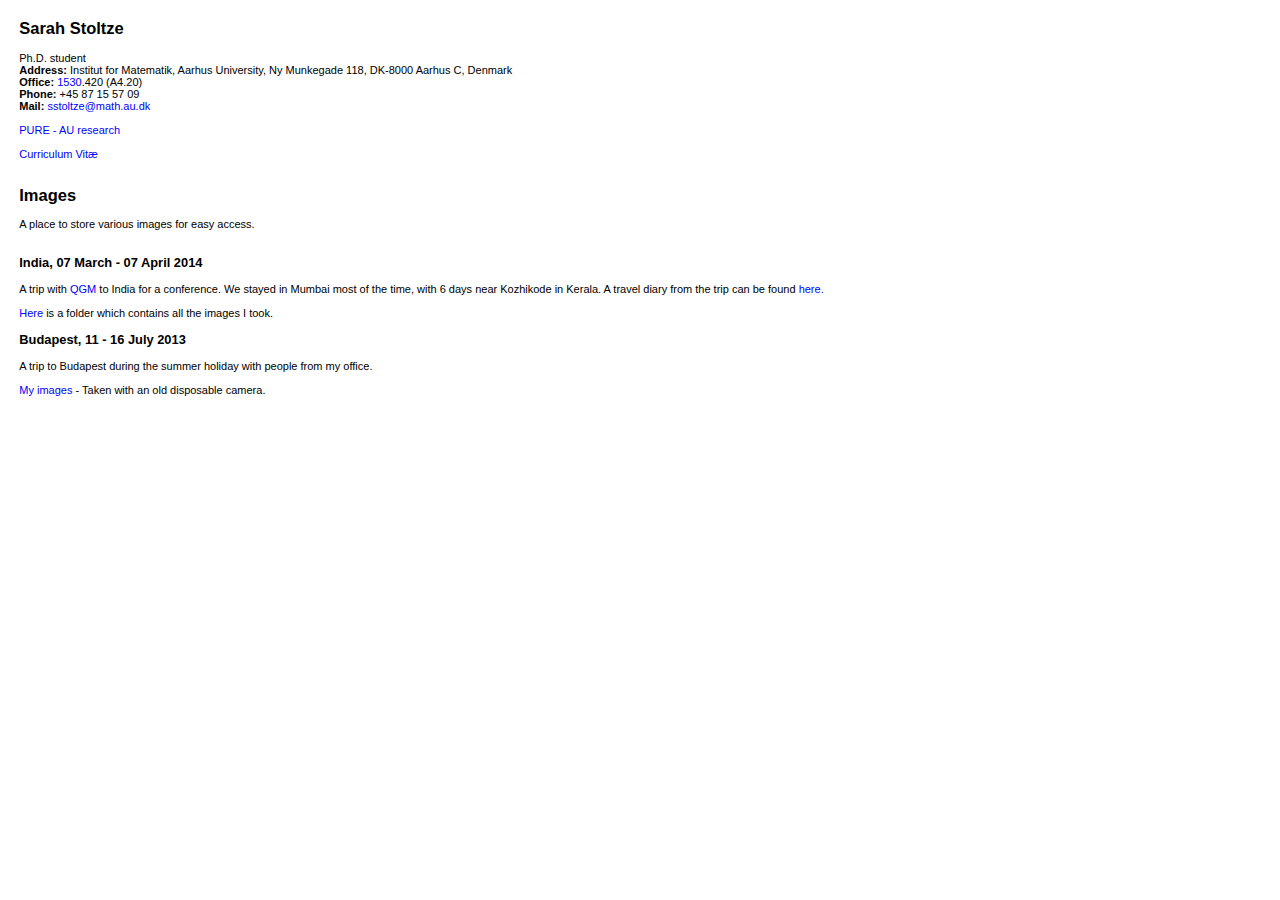
<file: billeder.html>
<!DOCTYPE html>
<html xmlns="http://www.w3.org/1999/xhtml">
  <head>
    <meta charset="utf-8" />
    <meta name="author" content="Sarah Stoltze">
    <!-- Undersøg en theme-switcher ala http://www.math.tifr.res.in/ -->
    <link rel="stylesheet" type="text/css" href="stil.css" />
    <link rel="stylesheet" type="text/css" title="white background" href="baggrund-hvid.css" />
    <link rel="alternate stylesheet" type="text/css" title="grey background" href="baggrund-graa.css" />
    <link rel="shortcut icon" href="./favicon.ico" type="image/x-icon" />

    <title>Sarah Stoltze</title>

    <script type="text/javascript">
      //<![CDATA[
function email_link(email) {
return ("<a href=mailto:"+email+">"+email+"<\/a>")}

function make_email(user, domain) {
return (user + "@" + domain)}
//]]>
    </script>
  </head>


  <body>
    <header>
      <h2><a href="./index.html" style="color: #000000;">Sarah Stoltze</a></h2>

      Ph.D. student<br />
      <b>Address:</b> Institut for Matematik, Aarhus University, Ny Munkegade 118, DK-8000 Aarhus C, Denmark<br />
      <b>Office:</b> <a href="http://www.au.dk/om/organisation/find-au/bygningskort/?b=1530">1530</a>.420 (A4.20)<br />
      <b>Phone:</b> +45 87 15 57 09<br />
      <b>Mail:</b>
      <script type="text/javascript">
        //<![CDATA[
document.writeln(email_link(make_email("sstoltze", "math.au.dk")))
//]]>
      </script><br />
      <br /><a href="http://pure.au.dk/portal/da/sstoltze@math.au.dk">PURE - AU research</a><br />
      <br /><a href="./sstoltze-cv.pdf">Curriculum Vitæ</a><br /><br />
    </header>


    <h2>Images</h2>
    A place to store various images for easy access.<br /><br />

    <h3>India, 07 March - 07 April 2014</h3>
    A trip with <a href="http://qgm.au.dk">QGM</a> to India for a conference. We stayed in Mumbai most of the time, with 6 days near Kozhikode in Kerala. A travel diary from the trip can be found <a href="./indien.html">here.</a><br /><br />
    <a href="./indien/">Here</a> is a folder which contains all the images I took.<br />

    <h3>Budapest, 11 - 16 July 2013</h3>
    A trip to Budapest during the summer holiday with people from my office.<br /><br />
    <a href="./Budapest.zip">My images</a> - Taken with an old disposable camera.<br /><br />
  </body>
</html>
</file>
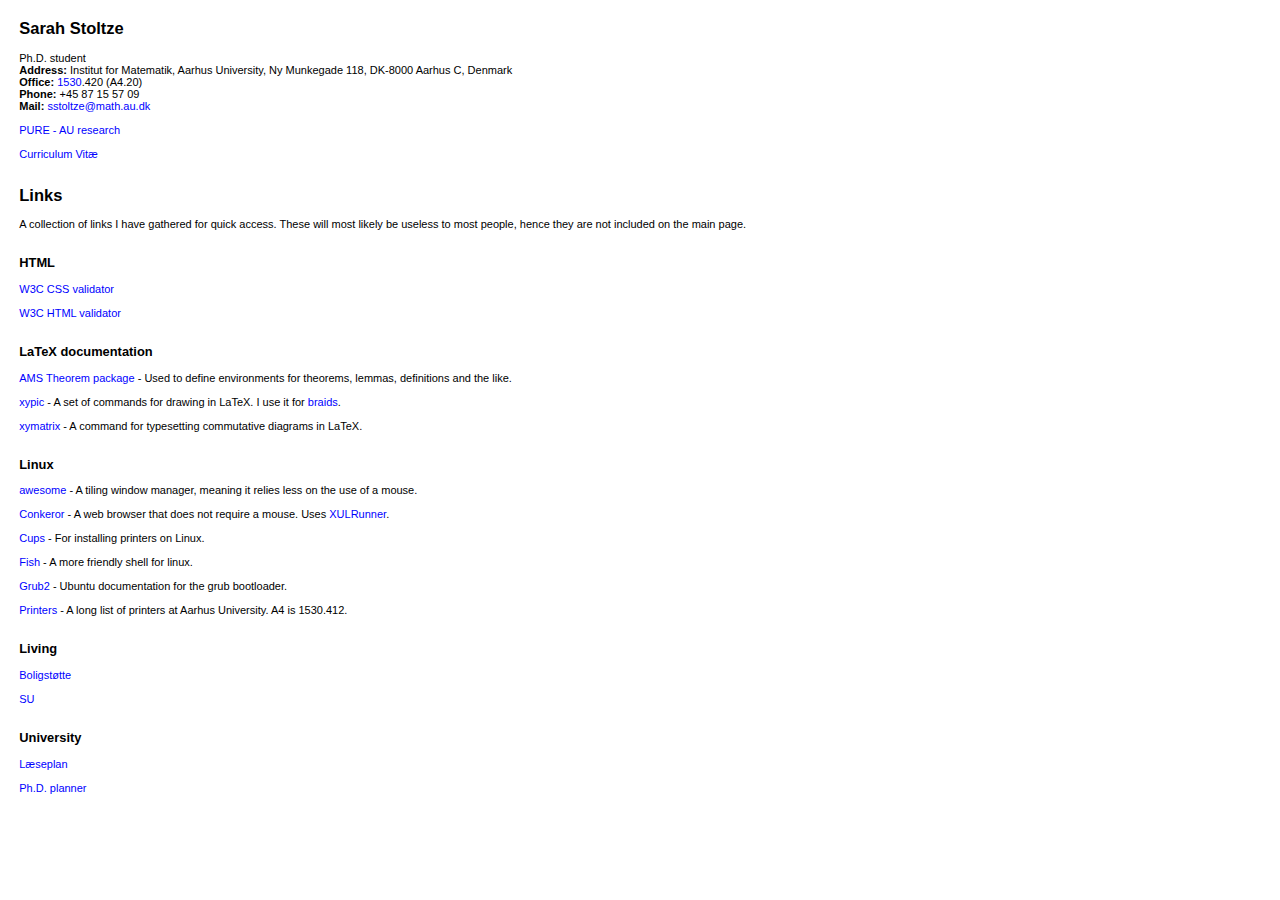
<file: links.html>
<!DOCTYPE html>
<html xmlns="http://www.w3.org/1999/xhtml">
  <head>
    <meta charset="utf-8" />
    <meta name="author" content="Sarah Stoltze">
    <!-- Undersøg en theme-switcher ala http://www.math.tifr.res.in/ -->
    <link rel="stylesheet" type="text/css" href="stil.css" />
    <link rel="stylesheet" type="text/css" title="white background" href="baggrund-hvid.css" />
    <link rel="alternate stylesheet" type="text/css" title="grey background" href="baggrund-graa.css" />
    <link rel="shortcut icon" href="./favicon.ico" type="image/x-icon" />

    <title>Sarah Stoltze</title>

    <script type="text/javascript">
      //<![CDATA[
function email_link(email) {
return ("<a href=mailto:"+email+">"+email+"<\/a>")}

function make_email(user, domain) {
return (user + "@" + domain)}
//]]>
    </script>
  </head>

  <body>
    <header>
      <!--<nav>
        <ul>
          <li><a href="./index.html">Home</a></li>
          <li><a href="./studie.html">Education</a></li>
          <li><a>Links</a></li>
        </ul>
      </nav>-->
      <h2><a href="./index.html" style="color: #000000;">Sarah Stoltze</a></h2>

      Ph.D. student<br />
      <b>Address:</b> Institut for Matematik, Aarhus University, Ny Munkegade 118, DK-8000 Aarhus C, Denmark<br />
      <b>Office:</b> <a href="http://www.au.dk/om/organisation/find-au/bygningskort/?b=1530">1530</a>.420 (A4.20)<br />
      <b>Phone:</b> +45 87 15 57 09<br />
      <b>Mail:</b>
      <script type="text/javascript">
        //<![CDATA[
document.writeln(email_link(make_email("sstoltze", "math.au.dk")))
//]]>
      </script><br />
      <br /><a href="http://pure.au.dk/portal/da/sstoltze@math.au.dk">PURE - AU research</a><br />
      <br /><a href="./sstoltze-cv.pdf">Curriculum Vitæ</a><br /><br />
    </header>


    <h2>Links</h2>
    A collection of links I have gathered for quick access. These will most likely be useless to most people, hence they are not included on the main page.<br /><br />

    <h3>HTML</h3>

    <a href="http://jigsaw.w3.org/css-validator/validator?uri=http%3A%2F%2Fhome.imf.au.dk%2Fsstoltze">W3C CSS validator</a><br /><br />

    <a href="http://validator.w3.org/check?uri=home.imf.au.dk%2Fsstoltze">W3C HTML validator</a><br /><br />

    <h3>LaTeX documentation</h3>

    <a href="ftp://ftp.ams.org/pub/tex/doc/amscls/amsthdoc.pdf">AMS Theorem package</a> - Used to define environments for theorems, lemmas, definitions and the like.<br /><br />

    <a href="http://maths.mq.edu.au/texdev/xyguide-html/xyguide-html.html">xypic</a> - A set of commands for drawing in LaTeX. I use it for <a href="http://www-bcf.usc.edu/~lauda/xy/">braids</a>.<br /><br />

    <a href="http://www.jmilne.org/not/Mxymatrix.pdf">xymatrix</a> - A command for typesetting commutative diagrams in LaTeX.<br /><br />

    <h3>Linux</h3>

    <a href="http://awesome.naquadah.org/wiki/Main_Page">awesome</a> - A tiling window manager, meaning it relies less on the use of a mouse.<br /><br />

    <a href="http://www.conkeror.org/">Conkeror</a> - A web browser that does not require a mouse. Uses <a href="http://ftp.mozilla.org/pub/mozilla.org/xulrunner/releases/latest/runtimes/">XULRunner</a>.<br /><br />

    <a href="http://localhost:631">Cups</a> - For installing printers on Linux.<br /><br />

    <a href="http://fishshell.com/">Fish</a> - A more friendly shell for linux.<br /><br />

    <a href="https://help.ubuntu.com/community/Grub2">Grub2</a> - Ubuntu documentation for the grub bootloader.<br /><br />

    <a href="http://web.ad.nfit.au.dk/printers.php">Printers</a> - A long list of printers at Aarhus University. A4 is 1530.412.<br /><br />

    <h3>Living</h3>

    <a href="https://www.borger.dk/Sider/Boligstoette-lejere.aspx">Boligstøtte</a><br /><br />

    <a href="http://su.dk">SU</a><br /><br />

    <h3>University</h3>

    <a href="http://studerende.au.dk/studier/fagportaler/matematik/undervisning/laeseplan/">Læseplan</a><br /><br />

    <a href="http://phd.au.dk/graduate-schools/scienceandtechnology/">Ph.D. planner</a><br /><br />
  </body>
</html>
</file>
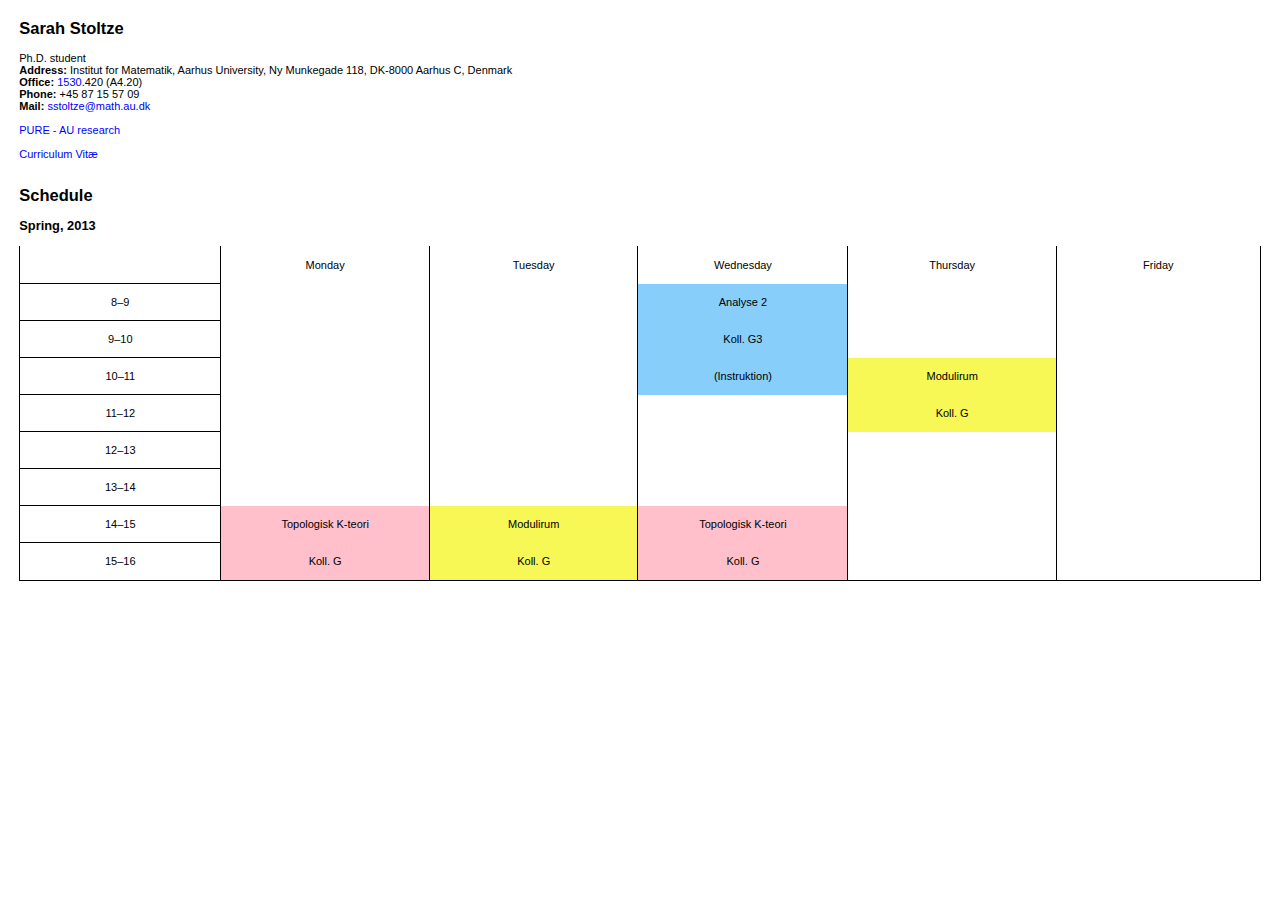
<file: skema.html>
<!DOCTYPE html>
<html xmlns="http://www.w3.org/1999/xhtml">
  <head>
    <meta charset="utf-8" />
    <meta name="author" content="Sarah Stoltze">
    <!-- Undersøg en theme-switcher ala http://www.math.tifr.res.in/ -->
    <link rel="stylesheet" type="text/css" href="stil.css" />
    <link rel="stylesheet" type="text/css" title="white background" href="baggrund-hvid.css" />
    <link rel="alternate stylesheet" type="text/css" title="grey background" href="baggrund-graa.css" />
    <link rel="shortcut icon" href="./favicon.ico" type="image/x-icon" />

    <title>Sarah Stoltze</title>

    <script type="text/javascript">
      //<![CDATA[
function email_link(email) {
return ("<a href=mailto:"+email+">"+email+"<\/a>")}

function make_email(user, domain) {
return (user + "@" + domain)}
//]]>
    </script>
  </head>

  <body>
    <header>
      <h2><a href="./index.html" style="color: #000000;">Sarah Stoltze</a></h2>

      Ph.D. student<br />
      <b>Address:</b> Institut for Matematik, Aarhus University, Ny Munkegade 118, DK-8000 Aarhus C, Denmark<br />
      <b>Office:</b> <a href="http://www.au.dk/om/organisation/find-au/bygningskort/?b=1530">1530</a>.420 (A4.20)<br />
      <b>Phone:</b> +45 87 15 57 09<br />
      <b>Mail:</b>
      <script type="text/javascript">
	//<![CDATA[
document.writeln(email_link(make_email("sstoltze", "math.au.dk")))
//]]>
      </script><br />
      <br /><a href="http://pure.au.dk/portal/da/sstoltze@math.au.dk">PURE - AU research</a><br />
      <br /><a href="./sstoltze-cv.pdf">Curriculum Vitæ</a><br /><br />
    </header>

    <h2>Schedule</h2>
    <h3>Spring, 2013</h3>
    <table>
      <tr>
        <td class="dage"></td>
        <td class="dage">Monday</td>
        <td class="dage">Tuesday</td>
        <td class="dage">Wednesday</td>
        <td class="dage">Thursday</td>
        <td class="dage">Friday</td>
      </tr>

      <tr>
        <td class="tid">8&ndash;9</td>
        <td></td>
        <td></td>
        <td class="instruktion">Analyse 2</td>
        <td></td>
        <td></td>
      </tr>

      <tr>
        <td class="tid">9&ndash;10</td>
        <td></td>
        <td></td>
        <td class="instruktion">Koll. G3</td>
        <td></td>
        <td></td>
      </tr>

      <tr>
        <td class="tid">10&ndash;11</td>
        <td></td>
        <td></td>
        <td class="instruktion">(Instruktion)</td>
        <td class="algebra">Modulirum</td>
        <td></td>
      </tr>

      <tr>
        <td class="tid">11&ndash;12</td>
        <td></td>
        <td></td>
        <td></td>
        <td class="algebra">Koll. G</td>
        <td></td>
      </tr>

      <tr>
        <td class="tid">12&ndash;13</td>
        <td></td>
        <td></td>
        <td></td>
        <td></td>
        <td></td>
      </tr>

      <tr>
        <td class="tid">13&ndash;14</td>
        <td></td>
        <td></td>
        <td></td>
        <td></td>
        <td></td>
      </tr>

      <tr>
        <td class="tid">14&ndash;15</td>
        <td class="topology">Topologisk K-teori</td>
        <td class="algebra">Modulirum</td>
        <td class="topology">Topologisk K-teori</td>
        <td></td>
        <td></td>
      </tr>

      <tr>
        <td class="tid">15&ndash;16</td>
        <td class="topology">Koll. G</td>
        <td class="algebra">Koll. G</td>
        <td class="topology">Koll. G</td>
        <td></td>
        <td></td>
      </tr>

      <tr>
        <td class="topedge"></td>
        <td class="topedge"></td>
        <td class="topedge"></td>
        <td class="topedge"></td>
        <td class="topedge"></td>
        <td class="topedge"></td>
      </tr>
    </table>

  </body>
</html>
</file>
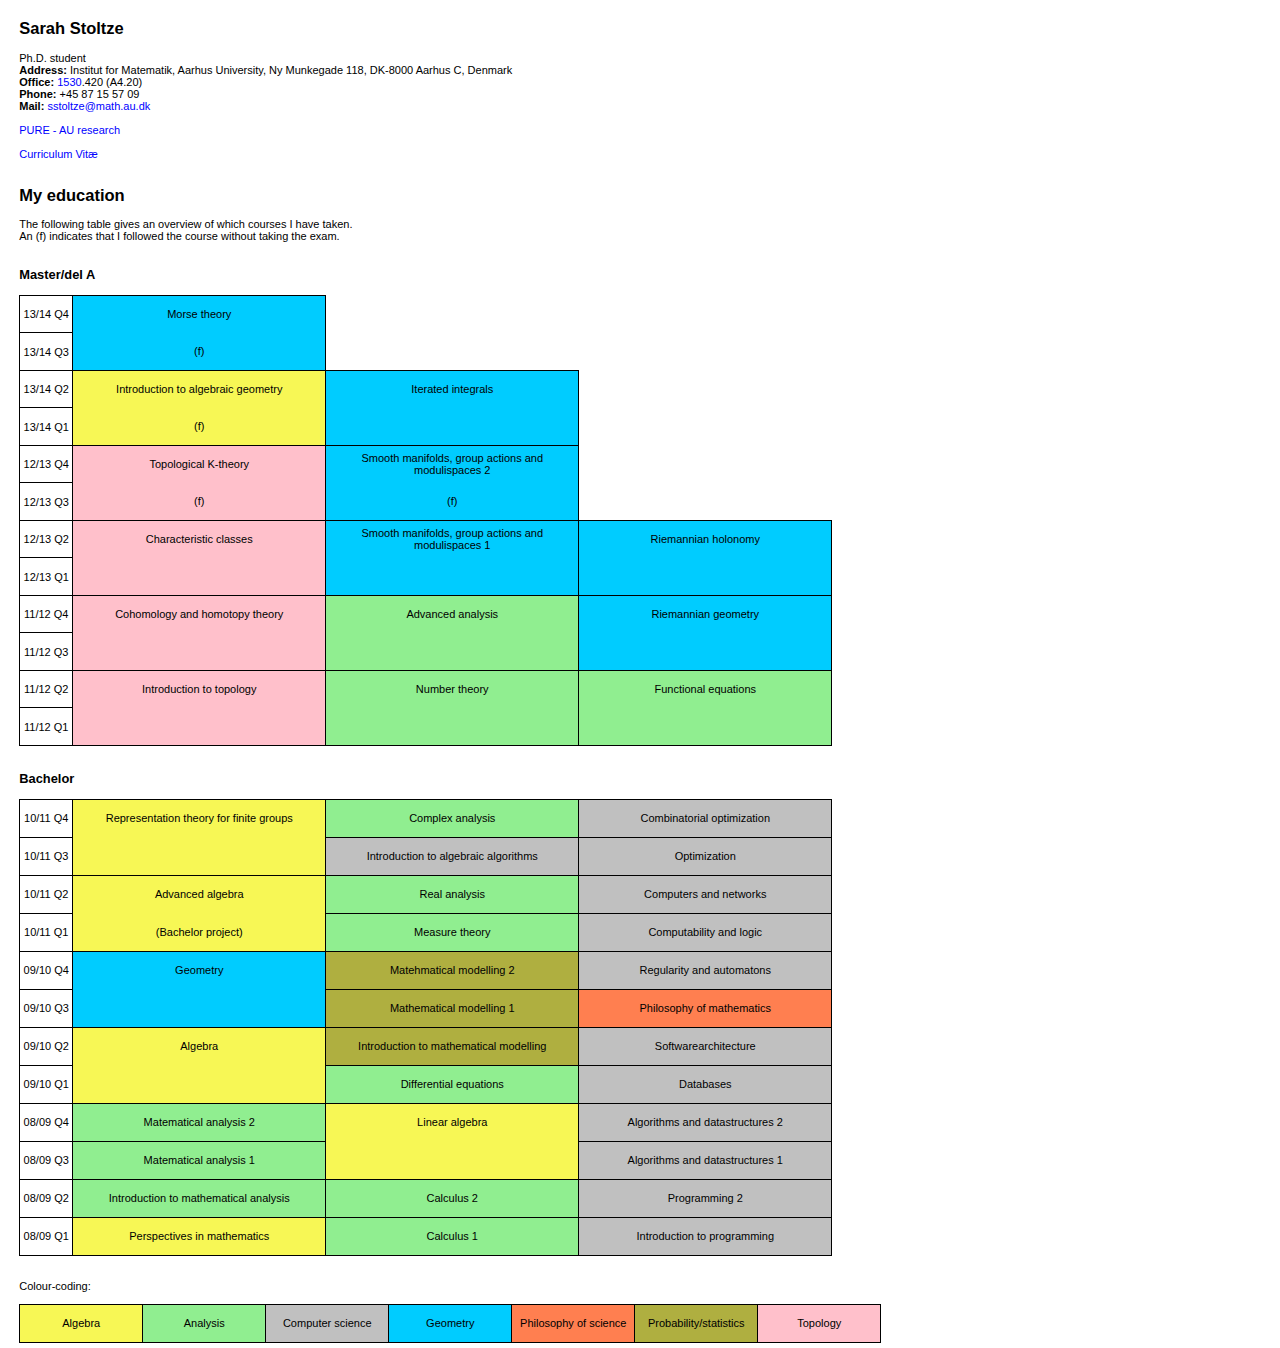
<file: studie.html>
<!DOCTYPE html>
<html xmlns="http://www.w3.org/1999/xhtml">
  <head>
    <meta charset="utf-8" />
    <meta name="author" content="Sarah Stoltze">
    <!-- Undersøg en theme-switcher ala http://www.math.tifr.res.in/ -->
    <link rel="stylesheet" type="text/css" href="stil.css" />
    <link rel="stylesheet" type="text/css" title="white background" href="baggrund-hvid.css" />
    <link rel="alternate stylesheet" type="text/css" title="grey background" href="baggrund-graa.css" />
    <link rel="shortcut icon" href="./favicon.ico" type="image/x-icon" />

    <title>Sarah Stoltze</title>

    <script type="text/javascript">
      //<![CDATA[
function email_link(email) {
return ("<a href=mailto:"+email+">"+email+"<\/a>")}

function make_email(user, domain) {
return (user + "@" + domain)}
//]]>
    </script>
  </head>


  <body>
    <header>
      <!--<nav>
          <ul>
            <li><a href="./index.html">Home</a></li>
            <li><a>Education</a></li>
            <li><a href="./links.html">Links</a></li>
          </ul>
      </nav>-->
      <h2><a href="./index.html" style="color: #000000;">Sarah Stoltze</a></h2>

      Ph.D. student<br />
      <b>Address:</b> Institut for Matematik, Aarhus University, Ny Munkegade 118, DK-8000 Aarhus C, Denmark<br />
      <b>Office:</b> <a href="http://www.au.dk/om/organisation/find-au/bygningskort/?b=1530">1530</a>.420 (A4.20)<br />
      <b>Phone:</b> +45 87 15 57 09<br />
      <b>Mail:</b>
      <script type="text/javascript">
        //<![CDATA[
document.writeln(email_link(make_email("sstoltze", "math.au.dk")))
//]]>
      </script><br />
      <br /><a href="http://pure.au.dk/portal/da/sstoltze@math.au.dk">PURE - AU research</a><br />
      <br /><a href="./sstoltze-cv.pdf">Curriculum Vitæ</a><br /><br />
    </header>


    <h2>My education</h2>

    The following table gives an overview of which courses I have taken.<br />
    An (f) indicates that I followed the course without taking the exam.<br /><br />

    <h3>Master/del A</h3>
    <table>
      <tr>
	<td class="tid">13/14 Q4</td>
	<td class="geometry semestertop">Morse theory</td>
	<td class="blank">
	<td class="blank">
      </tr>
      <tr>
	<td class="tid">13/14 Q3</td>
	<td class="geometry semesterbot">(f)</td>
	<td class="blank">
	<td class="blank">
      </tr>
      <tr>
        <td class="tid">13/14 Q2</td>
        <td class="algebra semestertop">Introduction to algebraic geometry</td>
        <td class="geometry semestertop">Iterated integrals</td>
        <td class="blank">
      </tr>
      <tr>
        <td class="tid">13/14 Q1</td>
        <td class="algebra semesterbot">(f)</td>
        <td class="geometry semesterbot">
        <td class="blank">
      </tr>
      <tr>
        <td class="tid">12/13 Q4</td>
        <td class="topology semestertop">Topological K-theory</td>
        <td class="geometry semestertop">Smooth manifolds, group actions and modulispaces 2</td>
        <td class="blank">
      </tr>
      <tr>
        <td class="tid">12/13 Q3</td>
        <td class="topology semesterbot">(f)</td>
        <td class="geometry semesterbot">(f)</td>
        <td class="blank">
      </tr>
      <tr>
        <td class="tid">12/13 Q2</td>
        <td class="topology semestertop">Characteristic classes</td>
        <td class="geometry semestertop">Smooth manifolds, group actions and modulispaces 1</td>
        <td class="geometry semestertop">Riemannian holonomy</td>
      </tr>
      <tr>
        <td class="tid">12/13 Q1</td>
        <td class="topology semesterbot">
        <td class="geometry semesterbot">
        <td class="geometry semesterbot">
      </tr>
      <tr>
        <td class="tid">11/12 Q4</td>
        <td class="topology semestertop">Cohomology and homotopy theory</td>
        <td class="analysis semestertop">Advanced analysis</td>
        <td class="geometry semestertop">Riemannian geometry</td>
      </tr>
      <tr>
        <td class="tid">11/12 Q3</td>
        <td class="topology semesterbot">
        <td class="analysis semesterbot">
        <td class="geometry semesterbot">
      </tr>
      <tr>
        <td class="tid">11/12 Q2</td>
        <td class="topology semestertop">Introduction to topology</td>
        <td class="analysis semestertop">Number theory</td>
        <td class="analysis semestertop">Functional equations</td>
      </tr>
      <tr>
        <td class="tid">11/12 Q1</td>
        <td class="topology semesterbot">
        <td class="analysis semesterbot">
        <td class="analysis semesterbot">
      </tr>
    </table>
    <br />

    <h3>Bachelor</h3>
    <table>
      <tr>
        <td class="tid">10/11 Q4</td>
        <td class="algebra semestertop">Representation theory for finite groups</td>
        <td class="analysis kvarter">Complex analysis</td>
        <td class="cs kvarter">Combinatorial optimization</td>
      </tr>
      <tr>
        <td class="tid">10/11 Q3</td>
        <td class="algebra semesterbot">
        <td class="cs kvarter">Introduction to algebraic algorithms</td>
        <td class="cs kvarter">Optimization</td>
      </tr>
      <tr>
        <td class="tid">10/11 Q2</td>
        <td class="algebra semestertop">Advanced algebra</td>
        <td class="analysis kvarter">Real analysis</td>
        <td class="cs kvarter">Computers and networks</td>
      </tr>
      <tr>
        <td class="tid">10/11 Q1</td>
        <td class="algebra semesterbot">(Bachelor project)</td>
        <td class="analysis kvarter">Measure theory</td>
        <td class="cs kvarter">Computability and logic</td>
      </tr>
      <tr>
        <td class="tid">09/10 Q4</td>
        <td class="geometry semestertop">Geometry</td>
        <td class="probability kvarter">Matehmatical modelling 2</td>
        <td class="cs kvarter">Regularity and automatons</td>
      </tr>
      <tr>
        <td class="tid">09/10 Q3</td>
        <td class="geometry semesterbot">
        <td class="probability kvarter">Mathematical modelling 1</td>
        <td class="phil kvarter">Philosophy of mathematics</td>
      </tr>
      <tr>
        <td class="tid">09/10 Q2</td>
        <td class="algebra semestertop">Algebra</td>
        <td class="probability kvarter">Introduction to mathematical modelling</td>
        <td class="cs kvarter">Softwarearchitecture</td>
      </tr>
      <tr>
        <td class="tid">09/10 Q1</td>
        <td class="algebra semesterbot">
        <td class="analysis kvarter">Differential equations</td>
        <td class="cs kvarter">Databases</td>
      </tr>
      <tr>
        <td class="tid">08/09 Q4</td>
        <td class="analysis kvarter">Matematical analysis 2</td>
        <td class="algebra semestertop">Linear algebra</td>
        <td class="cs kvarter">Algorithms and datastructures 2</td>
      </tr>
      <tr>
        <td class="tid">08/09 Q3</td>
        <td class="analysis kvarter">Matematical analysis 1</td>
        <td class="algebra semesterbot">
        <td class="cs kvarter">Algorithms and datastructures 1</td>
      </tr>
      <tr>
        <td class="tid">08/09 Q2</td>
        <td class="analysis kvarter">Introduction to mathematical analysis</td>
        <td class="analysis kvarter">Calculus 2</td>
        <td class="cs kvarter">Programming 2</td>
      </tr>
      <tr>
        <td class="tid">08/09 Q1</td>
        <td class="algebra kvarter">Perspectives in mathematics</td>
        <td class="analysis kvarter">Calculus 1</td>
        <td class="cs kvarter">Introduction to programming</td>
      </tr>
    </table>
    <br /><br />

    Colour-coding: <br /><br />

    <table>
      <tr>
        <td class="algebra overview">Algebra</td>
        <td class="analysis overview">Analysis</td>
        <td class="cs overview">Computer science</td>
        <td class="geometry overview">Geometry</td>
        <td class="phil overview">Philosophy of science</td>
        <td class="probability overview">Probability/statistics</td>
        <td class="topology overview">Topology</td>
      </tr>
    </table>

  </body>
</html>
</file>
<file: stil.css>
/*** General ***/

body         { margin: 0; padding: 0.5em 1.75em;
               font-family: verdana, arial, sans-serif; 
               font-size: 11px; text-align:left;                    }


/*** Links ***/

A:link       { color: blue;    text-decoration: none;               }
A:visited    { color: #333399; text-decoration: none;               }
A:hover      { color: #333399; text-decoration: underline;          }
A:active     { color: blue;    text-decoration: underline;          }


/*** Code ***/

kbd          { color: darkgreen;                                    }
.box         { border: 1px solid black;
               padding: 0.5em 2em;                                  }


ul {
	list-style-type: none;	
}

/*** Navigation ***/

ul li        { display: inline; list-style-type: none; 
               width: 100px;                                        }
/* Reintroduce margin: 0; padding: 0; if things break */

/* For pipes between navigation links */
/*
ul li:before { content: "| ";                                       }
ul li:first-child:before { content: "";                             } 
*/

/* For boxes around navigation links */

ul a         { border: 1px solid lightgrey;
               padding: 1px;
               padding-left: 1em; padding-right: 1em;               }
ul a:hover   { border: 1px solid black;
               background: #ADDFFF;                                 } 


/*** Tables ***/

table        { border-collapse:collapse;                            }

td           { text-align: center; 
               border: 1px none;
               border-left-style: solid; border-right-style: solid;
               width: 250px; height: 35px;                          }

.tid         { border: 1px solid;
	       border-color: black;
	       height: 20px; width: 50px;
	       text-align: center;  }

.topedge     { border: 1px none;
               border-color: black;
               border-top-style: solid;  
               width: 150px;                                        }

.algebra     { background-color: #F7F755;                           }
.analysis    { background-color: lightgreen;                        }
.blank       { border-left-style: none; border-right-style: none    }
.cs          { background-color: #C0C0C0;                           }
.geometry    { background-color: #00CCFF;                           }
.instruktion { background-color: lightskyblue;                      }
.phil        { background-color: coral;                             }
.probability { background-color: #AFAF40;                           }
.topology    { background-color: pink;                              }

.kvarter     { border-top-style: solid; border-bottom-style: solid; }
.semestertop { border-top-style: solid;                             }
.semesterbot { border-bottom-style: solid;                          }
.overview    { height: 35px;  width: 120px; 
               border-top-style: solid; border-bottom-style: solid; }
</file>
<file: baggrund-hvid.css>
/*** Baggrund ***/

body { background:white; }
</file>
<file: baggrund-graa.css>
/*** Baggrund ***/

body { background:lightgrey; }
</file>
